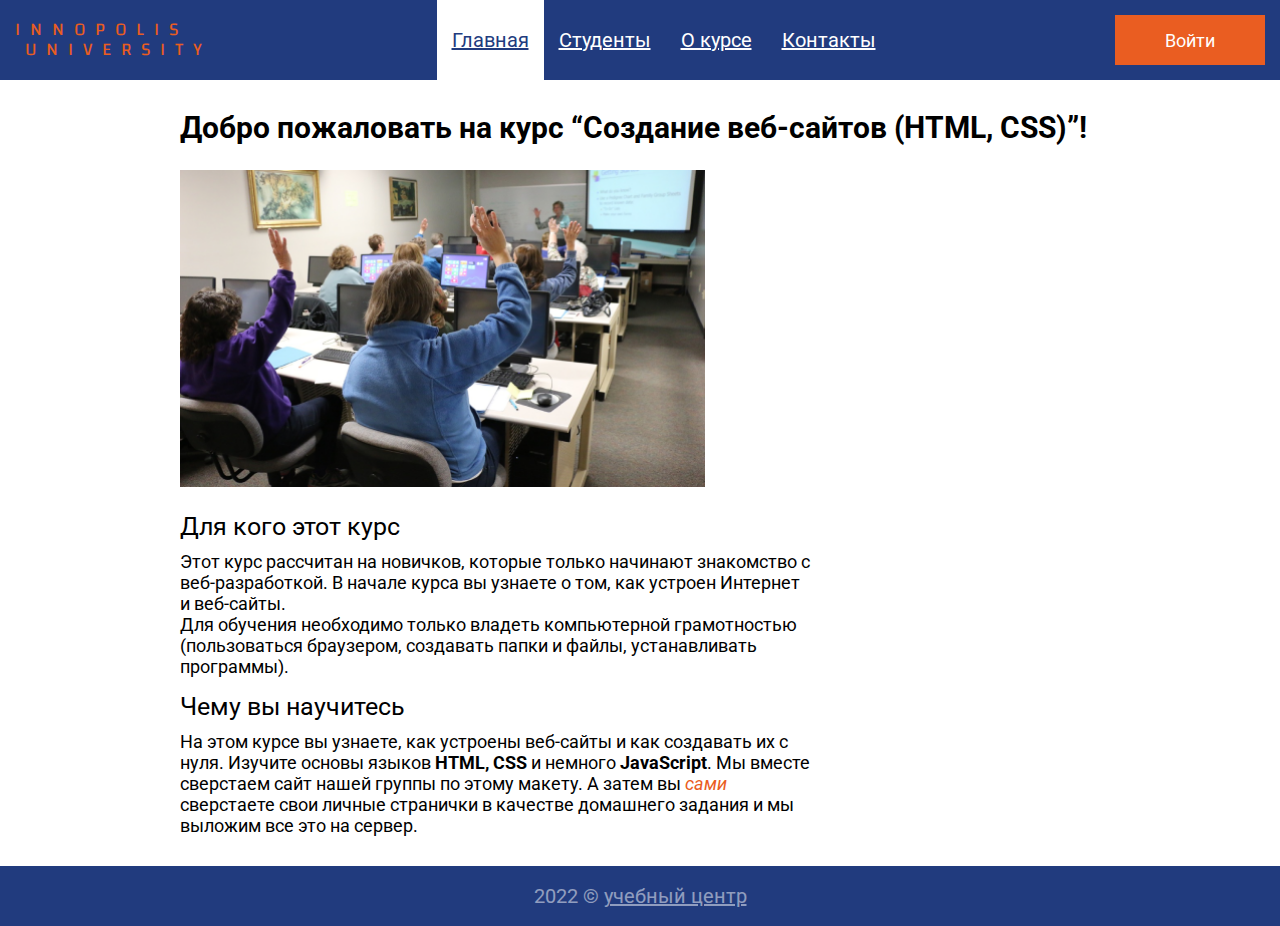
<file: index.html>
<!DOCTYPE html>
<html lang="en">

<head>
    <meta charset="UTF-8">
    <meta http-equiv="X-UA-Compatible" content="IE=edge">
    <meta name="viewport" content="width=device-width, initial-scale=1.0">
    <link rel="stylesheet" href="./style/layout_style.css">
    <link rel="preconnect" href="https://fonts.googleapis.com">
    <link rel="preconnect" href="https://fonts.gstatic.com" crossorigin>
    <link href="https://fonts.googleapis.com/css2?family=Changa:wght@700&family=Lobster&family=Roboto:wght@400;700&display=swap" rel="stylesheet">
    <title>Layout</title>
</head>

<body>

    <!-- all body -->
    <div class="main-box">

        <!-- Menu -->
        <div class="header">

            <!-- Menu icon -->
            <div class="icon">
                <span class="innopolis">innopolis</span>
                <span class="university">university</span>
            </div>

            <!-- Menu navigation -->
            <div class="nav">
                <ul class="nav-list">
                    <li><a href="#" class="nav-link active-page">Главная</a></li>
                    <li><a href="./another_page/students.html" class="nav-link">Студенты</a></li>
                    <li><a href="./another_page/about.html" class="nav-link">О курсе</a></li>
                    <li><a href="./another_page/contacts.html" class="nav-link">Контакты</a></li>
                </ul>
            </div>

            <!-- Menu login-button -->
            <div class="login">
                <a href="#" class="login-link">Войти</a>
            </div>
        </div>

        <!-- PopUp -->
        <div class="popup-box">
            <form class="popup-form">
                <span class="title-popup">Войти на сайт</span>
                <input type="text" placeholder="Логин" required class="popup-input">
                <input type="password" placeholder="Пароль" required class="popup-input">
                <button class="popup-login">Войти</button>
            </form>
        </div>

        <!-- Content box -->
        <div class="content">
            <p class="title-welcome">Добро пожаловать на курс
                “Создание веб-сайтов (HTML, CSS)”!</p>
            <img src="./image/classroom.png" alt="classroom" class="classroom">
            <p class="title-for">Для кого этот курс</p>
            <span class="content-for">Этот курс рассчитан на новичков, которые
                только начинают знакомство с веб-разработкой. В начале курса вы
                узнаете о том, как устроен Интернет и веб-сайты.
                <br>Для обучения необходимо только владеть компьютерной грамотностью
                (пользоваться браузером, создавать папки и файлы, устанавливать
                программы).</span>
            <div class="learn-together">
                <span class="learn">”Учимся</span>
                <span class="together">вместе!”</span>
            </div>
            <p class="title-what">Чему вы научитесь</p>
            <span class="content-what">На этом курсе вы узнаете, как устроены
                веб-сайты и как создавать их с нуля. Изучите основы языков
                <span class="bolder">HTML, CSS</span> и немного <span class="bolder">JavaScript</span>. Мы вместе
                сверстаем сайт нашей
                группы по этому макету. А затем вы <span class="myself">сами</span> сверстаете свои личные
                странички в качестве домашнего задания и мы выложим все это на
                сервер.</span>
        </div>

        <!-- Footer -->
        <div class="footer">
            <span class="footer-text">2022 © <a href="./another_page/contacts.html" class="footer-link">учебный
                    центр</a></span>
        </div>

    </div>

    <script src="./scriptJS/script_popup.js"></script>

</body>

</html>
</file>
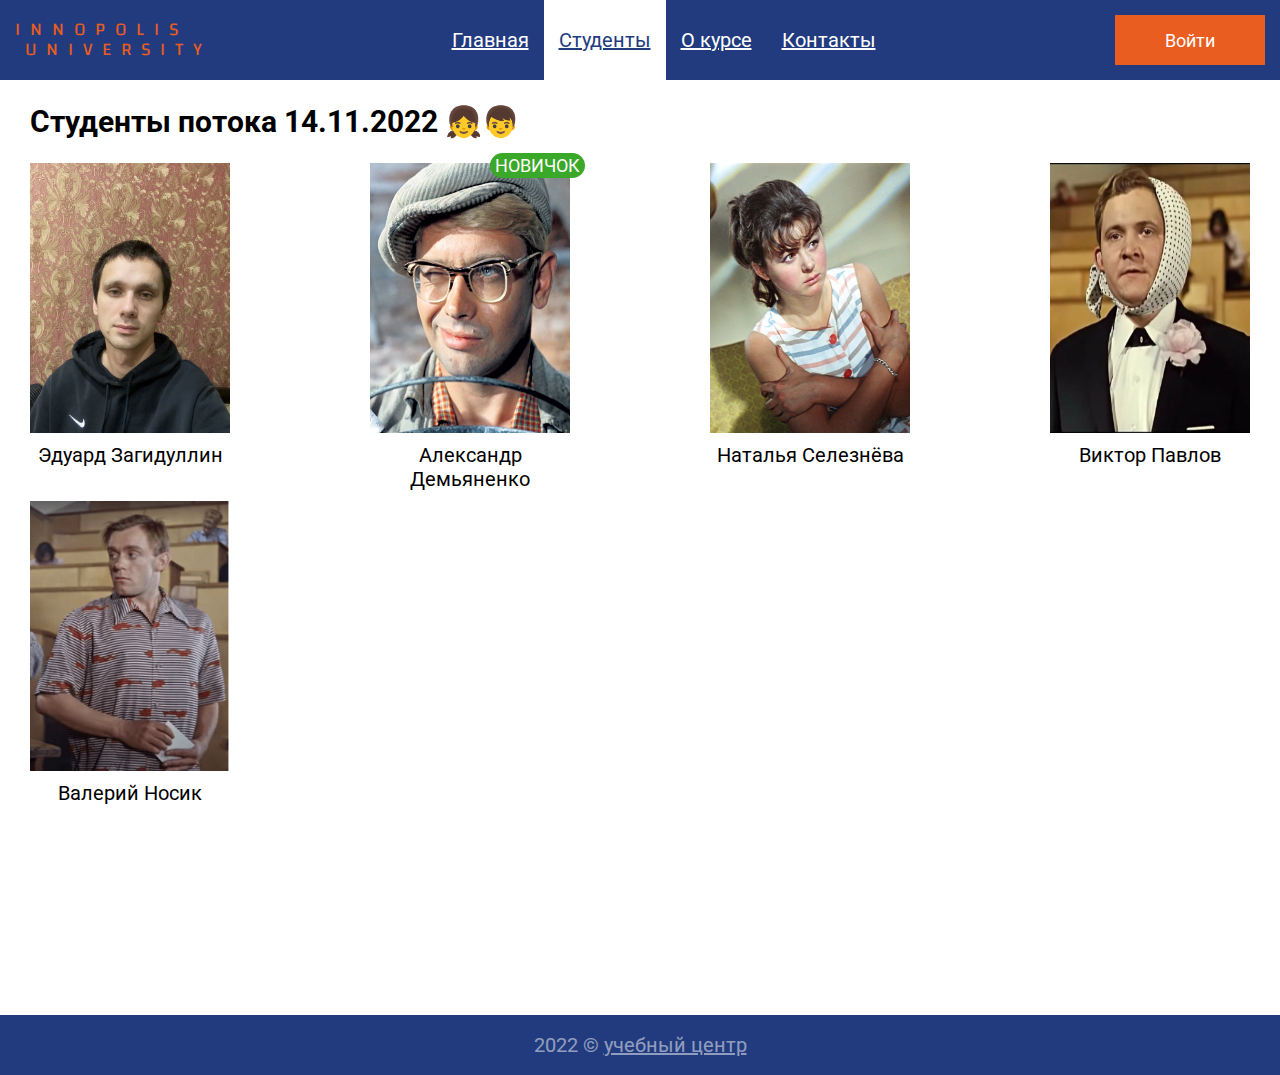
<file: another_page/students.html>
<!DOCTYPE html>
<html lang="en">

<head>
    <meta charset="UTF-8">
    <meta http-equiv="X-UA-Compatible" content="IE=edge">
    <meta name="viewport" content="width=device-width, initial-scale=1.0">
    <link rel="stylesheet" href="../style/layout_style.css">
    <link rel="preconnect" href="https://fonts.googleapis.com">
    <link rel="preconnect" href="https://fonts.gstatic.com" crossorigin>
    <link href="https://fonts.googleapis.com/css2?family=Changa:wght@700&family=Lobster&family=Roboto:wght@400;700&display=swap" rel="stylesheet">
    <title>Layout</title>
</head>

<body>

    <!-- all body -->
    <div class="main-box">

        <!-- Menu -->
        <div class="header">

            <!-- Menu icon -->
            <div class="icon">
                <span class="innopolis">innopolis</span>
                <span class="university">university</span>
            </div>

            <!-- Menu navigation -->
            <div class="nav">
                <ul class="nav-list">
                    <li><a href="../index.html" class="nav-link">Главная</a></li>
                    <li><a href="#" class="nav-link active-page">Студенты</a></li>
                    <li><a href="./about.html" class="nav-link">О курсе</a></li>
                    <li><a href="./contacts.html" class="nav-link">Контакты</a></li>
                </ul>
            </div>

            <!-- Menu login-button -->
            <div class="login">
                <a href="#" class="login-link">Войти</a>
            </div>

            <!-- PopUp -->
            <div class="popup-box">
                <form class="popup-form">
                    <span class="title-popup">Войти на сайт</span>
                    <input type="text" placeholder="Логин" required class="popup-input">
                    <input type="password" placeholder="Пароль" required class="popup-input">
                    <button class="popup-login">Войти</button>
                </form>
            </div>

        </div>
        <!-- Students -->
        <div class="students">
            <span class="students-title">Студенты потока 14.11.2022 👧👦</span>
            <div class="students-card">
                <a href="https://edzaworld.github.io/about_me/" class="eduard-link">
                    <div class="student">
                        <img src="../image/student0.jpg" alt="Фото студента" class="student-image">
                        <span class="student-name">Эдуард Загидуллин</span>
                    </div>
                </a>
                <div class="student">
                    <img src="../image/student1.jpg" alt="Фото студента" class="student-image">
                    <span class="student-name">Александр Демьяненко</span>
                    <span class="new">новичок</span>
                </div>
                <div class="student">
                    <img src="../image/student2.jpg" alt="Фото студента" class="student-image">
                    <span class="student-name">Наталья Селезнёва</span>
                </div>
                <div class="student">
                    <img src="../image/student3.jpg" alt="Фото студента" class="student-image">
                    <span class="student-name">Виктор Павлов</span>
                </div>
                <div class="student">
                    <img src="../image/student4.png" alt="Фото студента" class="student-image">
                    <span class="student-name">Валерий Носик</span>
                </div>
            </div>
        </div>

        <!-- Footer -->
        <div class="footer">
            <span class="footer-text">2022 © <a href="./contacts.html" class="footer-link">учебный центр</a></span>
        </div>

    </div>

    <script src="../scriptJS/script_popup.js"></script>

</body>

</html>
</file>
<file: style/layout_style.css>
* {
    margin: 0;
}
/* all body */
.main-box {
    display: flex;
    flex-direction: column;
    justify-content: space-between;

    min-height: 100vh;
    font-family: "Roboto";
}

/* Menu */
.header {
    display: flex;
    box-sizing: border-box;
    justify-content: space-between;

    padding: 0 15px;
    margin: 0 auto;

    max-width: 1300px;
    width: 100%;
    min-height: 80px;

    background-color: #213B7E;
}

/* Menu icon */
.icon {
    display: flex;
    flex-direction: column;
    align-self: center;

    color: #EA5D21;
    font-family: 'Changa';
    text-transform: uppercase;
    font-size: 18px;
    letter-spacing: 10px;
    line-height: 20px;
}
.university {
    margin-left: 10px;
}

/* Menu navigation */
.nav {
    display: flex;
    align-self: stretch;
    justify-content: center;
}

.nav-list {
    display: flex;
    margin: 0;
    padding: 0;
    list-style: none;
}

.nav-list > li {
    display: flex;
}

.nav-link {
    display: flex;
    align-items: center;
    justify-content: center;

    text-decoration: none;
    text-decoration: underline;
    color: #FFFFFF;
    font-size: 20px;
    padding: 0 15px;
}

.nav-link:hover {
    background-color: #FFFFFF;
    color: #213B7E;
}

.active-page {
    background-color: #FFFFFF;
    color: #213B7E;
}
/* Login-button */
.login {
    align-self: center;
    
    width: 150px;
    height: 50px;

    background-color: #EA5D21;
}

.login-link {
    display: flex;
    justify-content: center;
    align-items: center;

    height: 100%;
    width: 100%;

    font-size: 18px;
    text-decoration: none;
    color: #FFFFFF;
}

/* PopUp */
.popup-box {
    opacity: 0;
    pointer-events: none;
    transition: 0.5s all;
    position: absolute;
    top: 50%;
    left: 50%;
    transform: translate(-50%,-50%);


    box-sizing: border-box;

    background-color: #FFFFFF;
    border: 1px solid #213B7E;
    box-shadow: 1px 1px 1px;
}

.popup-form {
    display: flex;
    flex-direction: column;
    justify-content: space-between;
    align-items: center;
    
    max-width: 500px;
    width: 100%;
    min-height: 400px;

    padding: 28px 28px 56px 14px;
}

.title-popup {
    font-size: 24px;
    font-weight: 400;
}

.popup-input {
    width: 440px;
    height: 55px;

    font-size: 18px;
    padding-left: 40px;
}

.popup-login {
    font-size: 18px;
    font-weight: 400;
    background-color: #EA5D21;
    color: #FFFFFF;
    padding: 16px 52px;
    border-radius: 0;
    border: 0;
    cursor: pointer;
}

.show-popup {
    opacity: 1;
    pointer-events: all;
    transition: 0.5s all;
}

/* Content box */
.content {
    display: flex;
    flex-direction: column;
    flex-wrap: wrap;

    max-width: 920px;
    width: 100%;
    min-height: 720px;

    margin: 30px auto;
}

.title-welcome {
    font-weight: 700;
    font-size: 30px;
}

.classroom {
    width: 100%;
    max-width: 525px;

    margin-top: 25px;
}

.title-for {
    font-size: 25px;
    font-weight: 400;

    margin-top: 25px;
}

.content-for {
    max-width: 630px;

    margin-top: 10px;

    font-size: 18px;
    font-weight: 400;
}

.title-what {
    font-size: 25px;
    font-weight: 400;

    margin-top: 15px;
}

.content-what {
    max-width: 630px;

    margin-top: 10px;

    font-size: 18px;
    font-weight: 400;
}

.bolder {
    font-weight: 700;
}

.myself {
    font-style: italic;
    color: #EA5D21;
}

.learn-together {
    display: flex;
    flex-direction: column;

    position: absolute;
    top: 560px;
    right: 350px;

    font-size: 36px;
    font-family: 'Lobster';
    color: #646464;   
}

.together {
    margin-left: 10px;
}
/* Footer */
.footer {
    display: flex;
    justify-content: center;
    align-items: center;

    max-width: 1300px;
    width: 100%;
    height: 60px;

    margin: 0 auto;
    background-color: #213B7E;
    color: #FFFFFF;
}

.footer-text {
    font-size: 20px;
    font-weight: 400;

    opacity: 0.5;
}

.footer-link {
    text-decoration: none;
    text-decoration: underline;
    color: #FFFFFF;
}

/* About Page */
.about {
    display: flex;
    flex-direction: column;

    max-width: 820px;
    width: 100%;
    margin: 30px auto 100px;
}

.about-title {
    font-size: 30px;
    font-weight: 700;
}

.about-text {
    font-size: 25px;
    margin: 25px 0;
}

.video {
    max-width: 820px;
    min-height: 550px;
    box-sizing: border-box;
}
/* Contact page */
.contact {
    display: flex;
    flex-direction: column;
    flex-wrap: wrap;

    max-width: 1200px;
    width: 100%;
    margin: 0 auto 100px;

}

.contact-title {
    font-size: 30px;
    font-weight: 700;
    margin: 30px 220px 25px;
}

.map {
    width: 100%;
    min-height: 370px;
}
.contact-text {
    font-size: 25px;
    margin: 15px 220px 10px;
}

.contact-address {
    font-size: 18px;
    margin: 10px 220px 10px;
}
/* Students */
.students {
    display: flex;
    flex-direction: column;


    box-sizing: border-box;
    margin:0 auto 200px;
}

.students-title {
    font-size: 30px;
    font-weight: 700;
    margin: 24px 30px;
}

.students-card {
    display: flex;
    justify-content: space-between;
    flex-wrap: wrap;

}

.student {
    display: flex;
    flex-direction: column;
    flex-wrap: wrap;
    align-items: center;

    max-width: 200px;
    padding: 0 30px;
}


.student-image {
    width: 200px;
    height: 270px;
    transition: all 0.5s ease-in-out;
}
.student-image:hover {
    transform: scaleX(-1);
}

.student-name {
    font-size: 20px;
    margin: 10px 0;
    text-align: center;
}

.new {
    position: absolute;
    margin-top: -10px;
    margin-right: -134px;
    text-transform: uppercase;
    font-size: 18px;
    background-color: #3AA828;
    padding: 2px 5px;
    border-radius: 20px;
    color: #FFFFFF;
}

.eduard-link {
    text-decoration: none;
    color: #000000;
}
.eduard-link:hover {
    color: #EA5D21;
}
/* MEDIA */
@media (max-width: 1320px) {
    .learn-together {
        display: none;
    }
}

@media (max-width: 858px) {
    .icon {
        display: none;
    }
}
@media (max-width: 700px) {
    .header {
        justify-content: space-evenly;
        padding: 0;
    }
    .nav-link {
        font-size: 16px;
        padding: 0 5px;
    }

    .contact-title {
        margin: 25px 0;
    }
    
    .contact-text {
        margin: 25px 0;
    }
    
    .contact-address {
        margin: 10px 0;
    }
}
</file>
